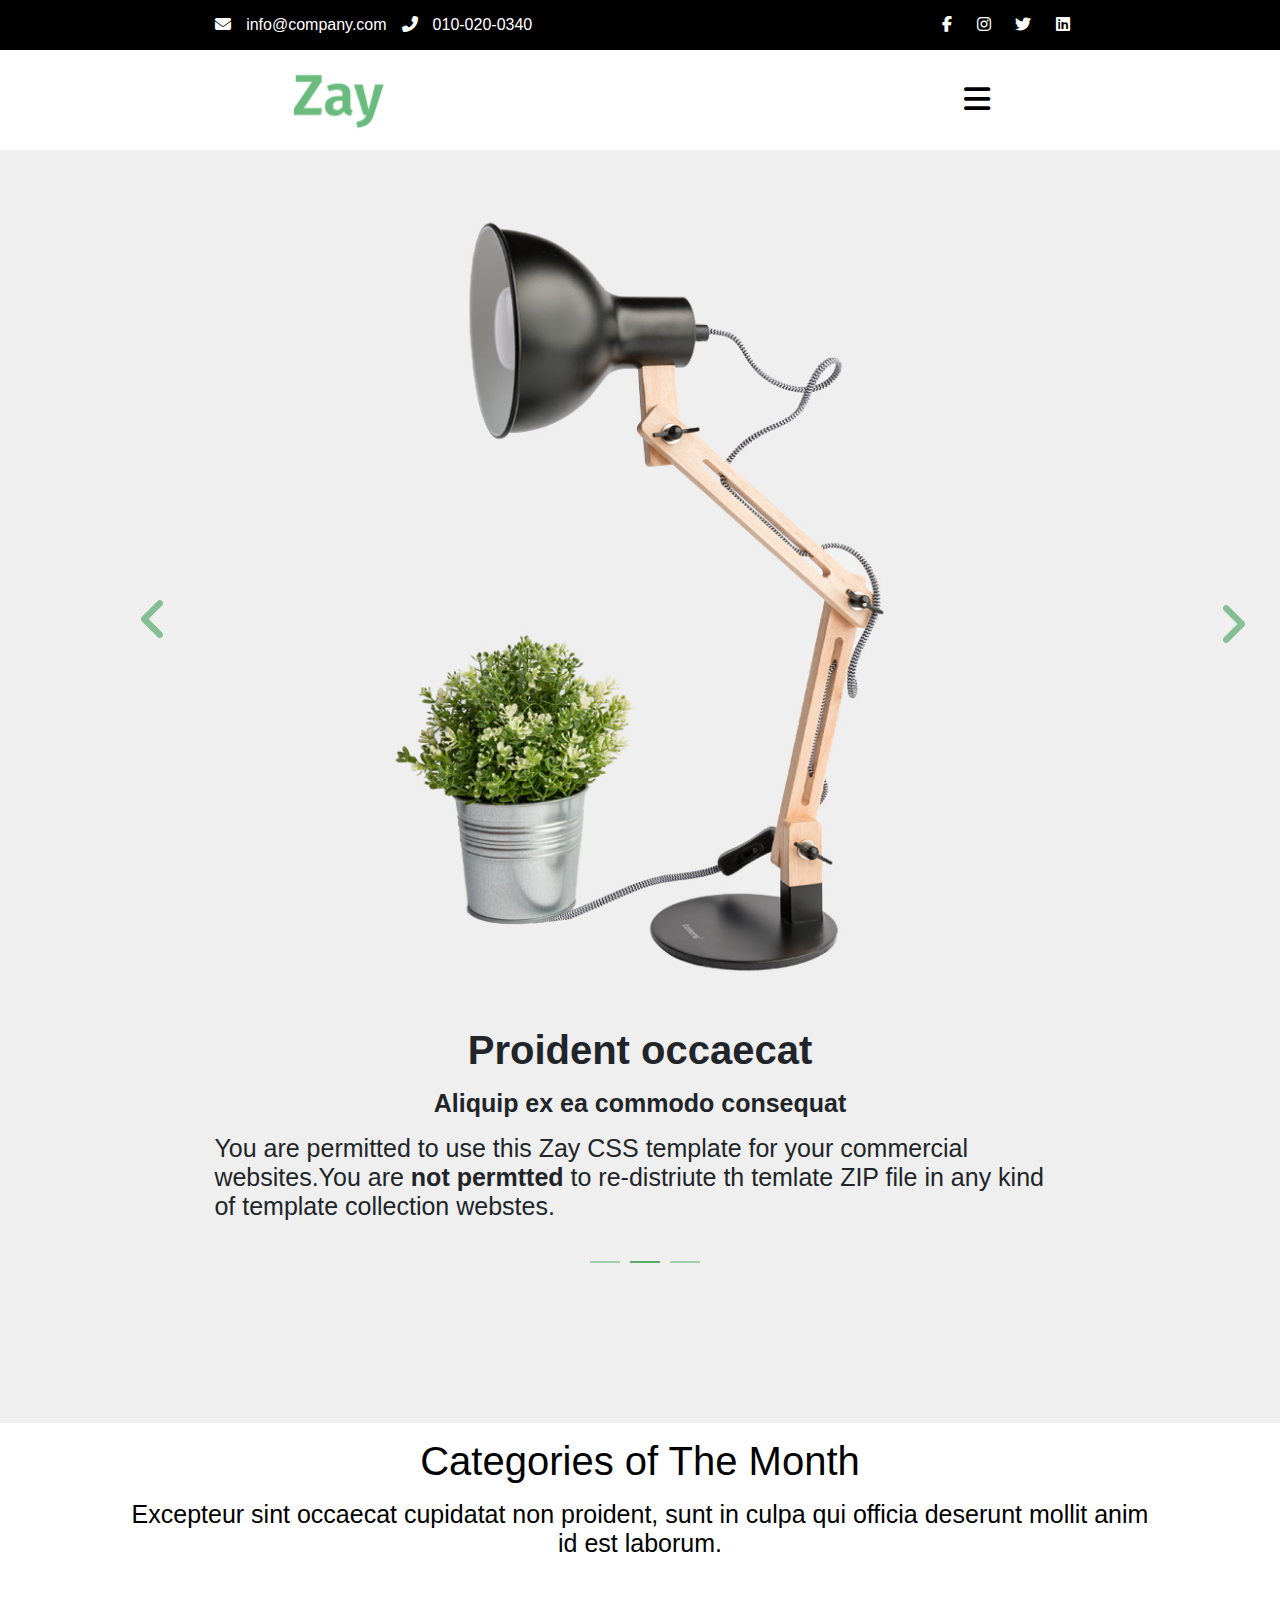
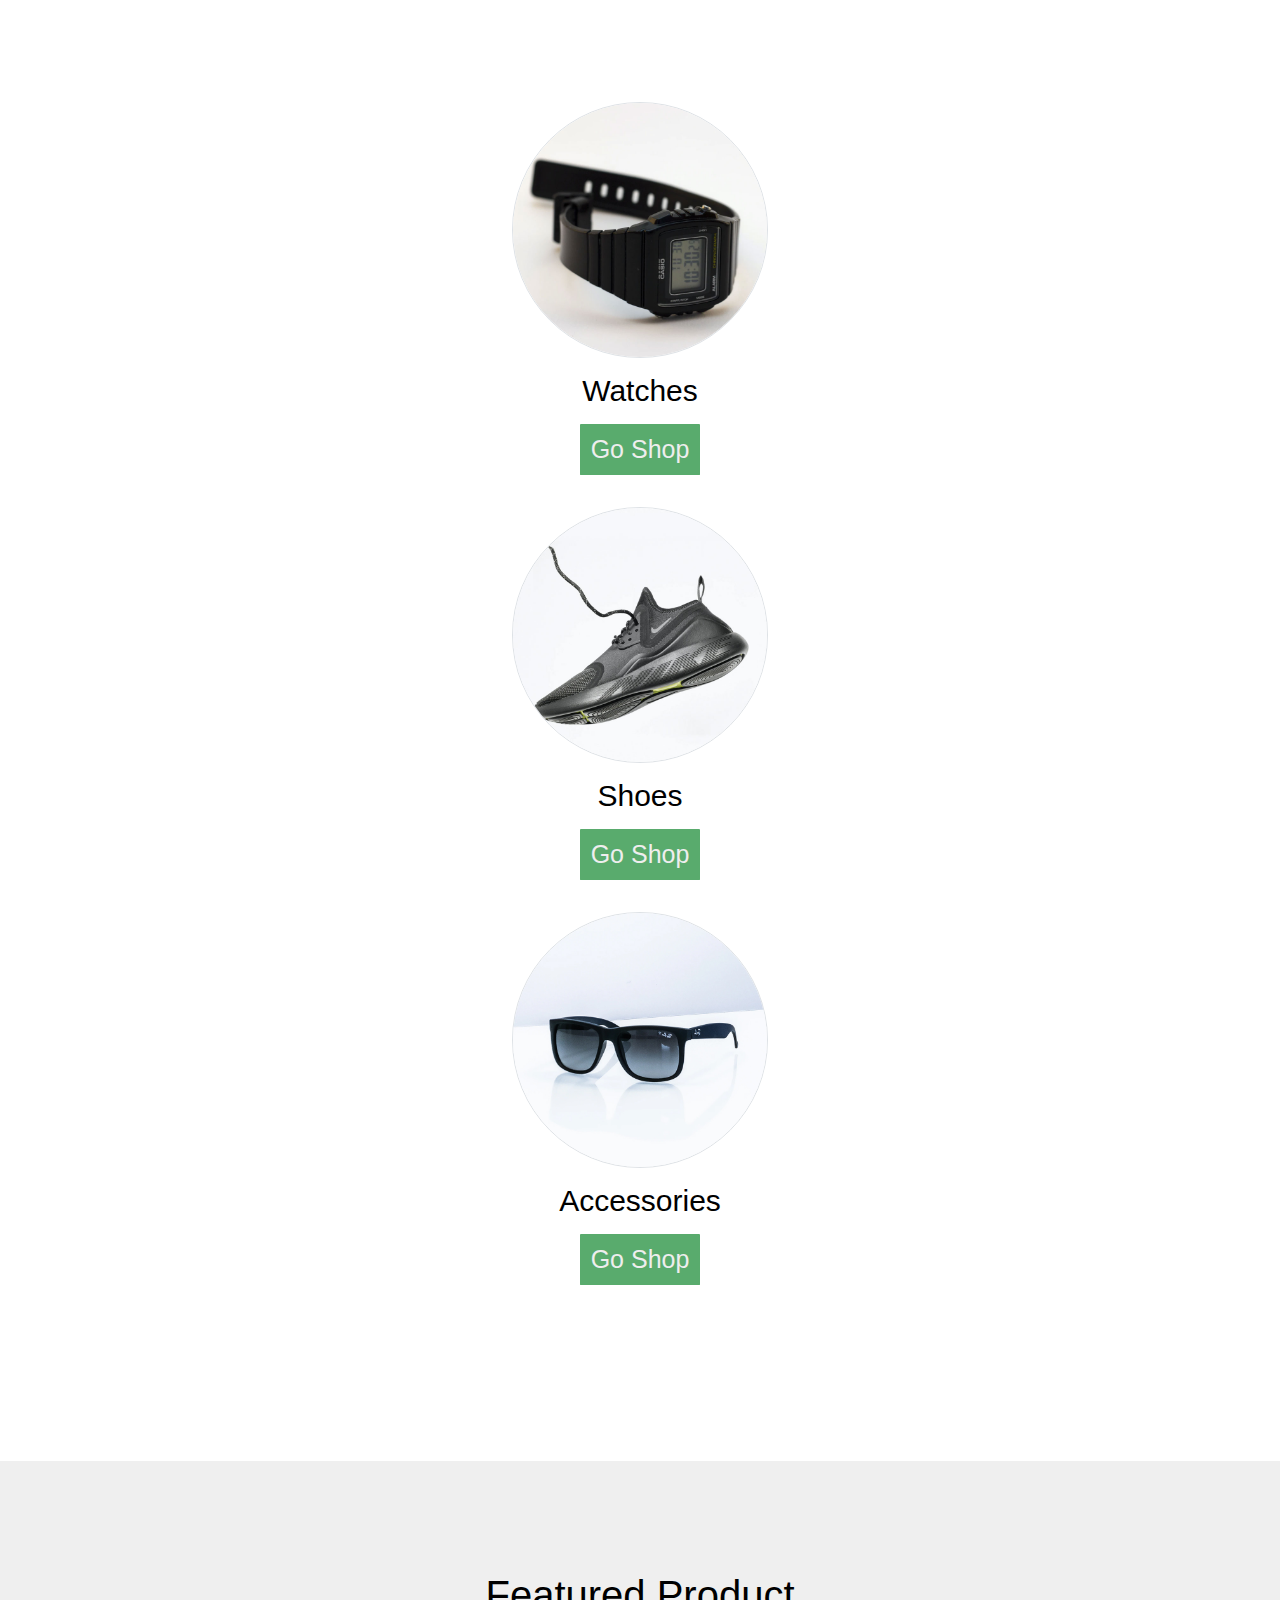
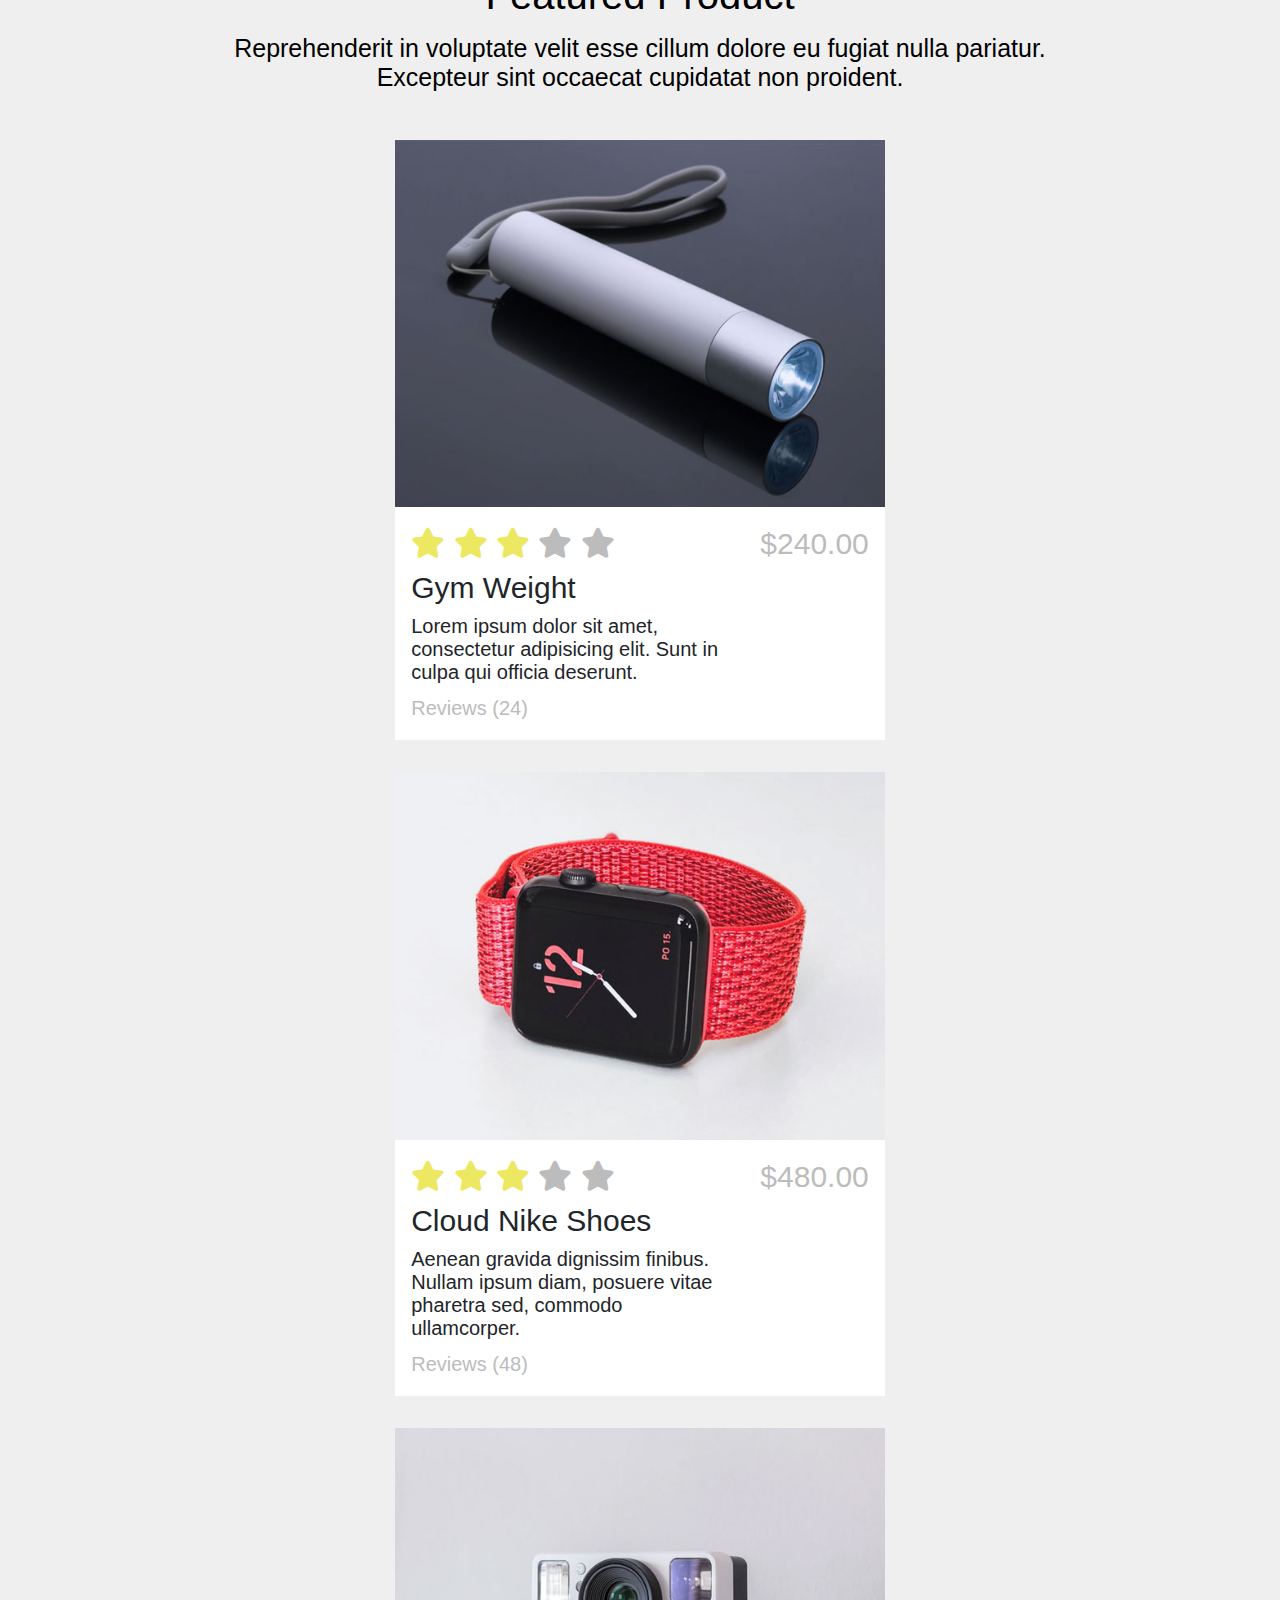
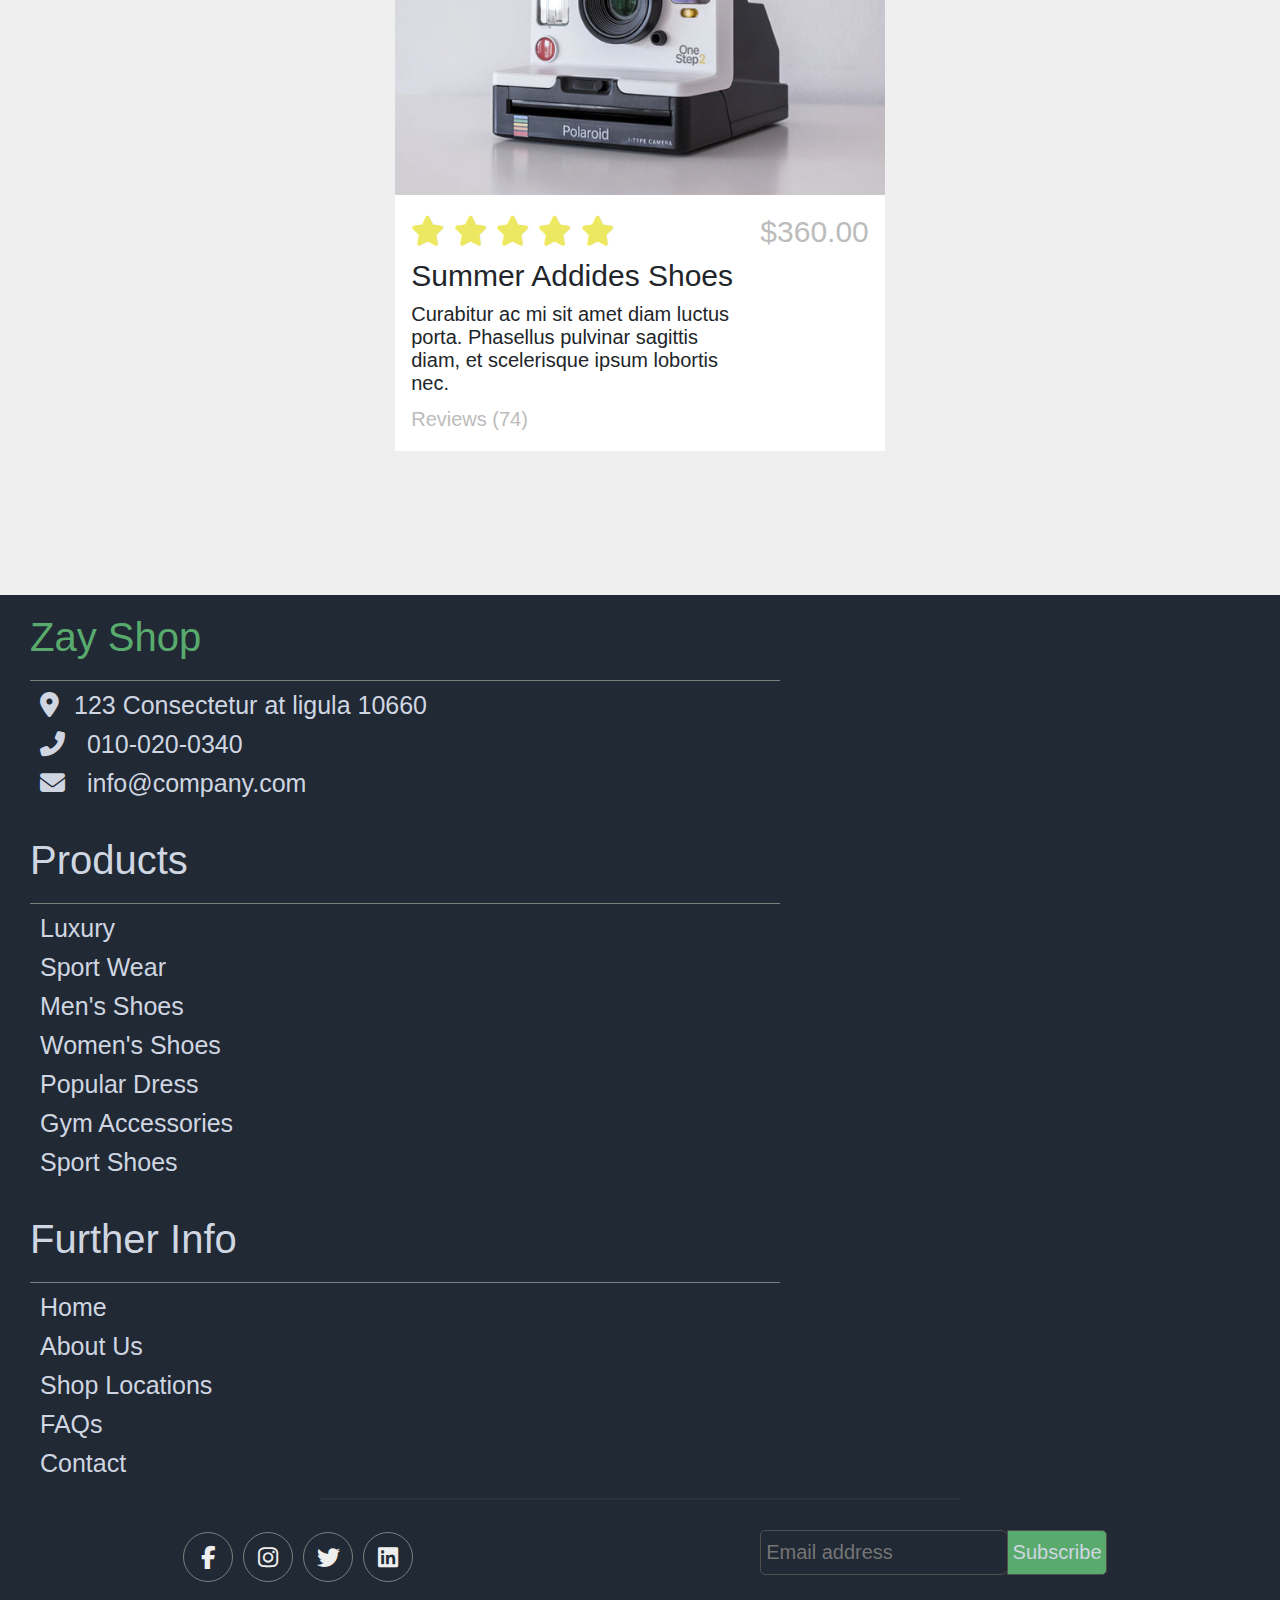
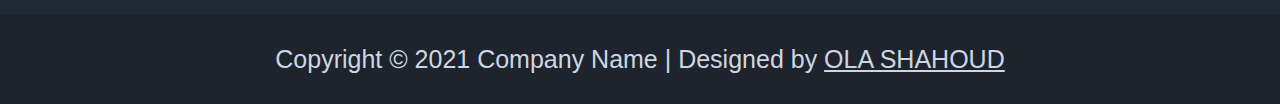
<file: index.html>
<!DOCTYPE html>
<html lang="en">

<head>
    <meta charset="UTF-8">
    <meta name="viewport" content="width=device-width, initial-scale=1.0">
    <title>E_Commerce</title>
    <!--  ======= fontawsome link ======= -->
    <link rel="stylesheet" href="https://cdnjs.cloudflare.com/ajax/libs/font-awesome/6.5.1/css/all.min.css">
    <!--  ======= Css link ======= -->
    <link rel="stylesheet" href="./assets/style.css">
</head>

<body>
    <!--======== Start header ========== -->
    <header class="header">
        <!--======== Start nav ========== -->
        <nav class="home__navbar__main">
            <div class="home__navbar__one">
                <div class="home__navbar__icon">
                    <i class="  home__searsh fa-solid fa-envelope "></i>
                    <p> info@company.com</p>
                    <i class="  home__searsh fa-solid fa-phone-flip "></i>
                    <p>010-020-0340</p>
                </div>
                <div class="home__navbar__icon_sochial">
                    <i class="  home__searsh fa-brands fa-facebook-f"></i>
                    <i class=" home__searsh fa-brands fa-instagram "></i>
                    <i class=" home__searsh fa-brands fa-twitter "></i>
                    <i class=" home__searsh fa-brands fa-linkedin "></i>
                </div>
            </div>
            <div class="home__navbar ">
                <img src="./assets/img/apple-icon.png " alt="logo ">
                <ul class="home__list__item ">
                    <li class="home__item ">
                        <a href="./index.html ">Home</a>
                    </li>
                    <li class="home__item ">
                        <a href="./about.html ">About</a>
                    </li>
                    <li class="home__item ">
                        <a href="#shop ">Shop</a>
                    </li>
                    <li class="home__item ">
                        <a href="./contact.html">Contact</a>
                    </li>
                </ul>
                <div class="home__icon ">
                    <i class=" home__searsh fa-solid fa-magnifying-glass "></i>
                    <i class=" home__cart fa-solid fa-cart-arrow-down "></i>
                    <i class=" home__user fa-solid fa-user "></i>
                </div>
                <div class="icon__responsev"><i class=" home__searsh fa-solid fa-bars "></i></div>
            </div>
        </nav>
        <!--======== Start hero ========== -->
        <div class="home__hero">
            <div class="home__main">
                <div> <i class="home__angle-left  fa-solid fa-angle-left "></i></div>
                <div class="home__img__hero none1"> <img class="none1" src="./assets/img/banner_img_03.jpg" alt="banner"></div>
                <div class="home__pargraf__hero">
                    <h1>Proident occaecat</h1>
                    <h2>Aliquip ex ea commodo consequat</h2>
                    <p>You are permitted to use this Zay CSS template for your commercial websites.You are
                        <span style="font-weight: bold;"> not permtted</span> to re-distriute th temlate ZIP file in any kind of template collection webstes.</p>
                </div>
                <div class="home__img__hero none"> <img class="none" src="./assets/img/banner_img_02.jpg" alt="banner"></div>
                <div> <i class="home__angle-right fa-solid fa-angle-right "></i></div>
            </div>
            <div class="home__icon__sw">
                <div class="icon__sw s"></div>
                <div class="icon__sw"></div>
                <div class="icon__sw s"></div>
            </div>
        </div>
    </header>
    <!--======== Start main ========== -->
    <main>
        <!--======== Start category ========== -->
        <section class="home__catorgy">
            <div class="home__title__about">
                <h1>Categories of The Month</h1>
                <p> Excepteur sint occaecat cupidatat non proident, sunt in culpa qui officia deserunt mollit anim id est laborum.</p>
            </div>
            <div class="cart__category">
                <div class="cart1__category">
                    <div class="img__category">
                        <img src="./assets/img/category_img_01.jpg" alt="category_img">
                    </div>
                    <div class="p__cart1__category">
                        <h2>Watches</h2>
                        <button>Go Shop</button>
                    </div>
                </div>
                <div class="cart1__category">
                    <div class="img__category">
                        <img src="./assets/img/category_img_02.jpg" alt="category_img">
                    </div>
                    <div class="p__cart1__category">
                        <h2>Shoes</h2>
                        <button>Go Shop</button></div>
                </div>
                <div class="cart1__category">
                    <div class="img__category">
                        <img src="./assets/img/category_img_03.jpg" alt="category_img">
                    </div>
                    <div class="p__cart1__category">
                        <h2>Accessories</h2>
                        <button>Go Shop</button></div>
                </div>
            </div>
        </section>
        <!--======= end category======== -->
        <!-- ==========Start Featured Product========== -->
        <section class="home__product">
            <div class="home__title__about">
                <h1>Featured Product</h1>
                <p> Reprehenderit in voluptate velit esse cillum dolore eu fugiat nulla pariatur. Excepteur sint occaecat cupidatat non proident.</p>
            </div>
            <div class="home__cart__product">
                <div class="home__cart__product1">
                    <div> <img src="./assets/img/feature_prod_01.jpg" alt="feature_prod_01">
                    </div>
                    <div class="home__cart__product11">
                        <ul class="home__cart__product__icon">
                            <li> <i class="color__icon text-warning fa fa-star"></i>
                                <i class="color__icon text-warning fa fa-star"></i>
                                <i class="color__icon text-warning fa fa-star"></i>
                                <i class=" text-warning fa fa-star"></i>
                                <i class=" text-warning fa fa-star"></i>
                            </li>
                            <li class="text__cart">
                                $240.00
                            </li>
                        </ul>

                        <h1>Gym Weight</h1>
                        <p class="home__cart__par">Lorem ipsum dolor sit amet, consectetur adipisicing elit. Sunt in culpa qui officia deserunt.</p>
                        <p class="home__cart__pr">Reviews (24)</p>
                    </div>
                </div>
                <div class="home__cart__product1">
                    <div> <img src="./assets/img/feature_prod_02.jpg" alt="feature_prod_01">
                    </div>
                    <div class="home__cart__product11">
                        <div class="home__cart__product__onerow">
                            <ul class="home__cart__product__icon">
                                <li> <i class="color__icon text-warning fa fa-star"></i>
                                    <i class="color__icon text-warning fa fa-star"></i>
                                    <i class="color__icon text-warning fa fa-star"></i>
                                    <i class="text-warning fa fa-star"></i>
                                    <i class="text-warning fa fa-star"></i>
                                </li>
                                <li class="text__cart">
                                    $480.00
                                </li>
                            </ul>
                        </div>
                        <h1>Cloud Nike Shoes</h1>
                        <p class="home__cart__par">Aenean gravida dignissim finibus. Nullam ipsum diam, posuere vitae pharetra sed, commodo ullamcorper.</p>
                        <p class="home__cart__pr">Reviews (48)</p>
                    </div>
                </div>
                <div class="home__cart__product1">
                    <div> <img src="./assets/img/feature_prod_03.jpg" alt="feature_prod_01">
                    </div>
                    <div class="home__cart__product11">
                        <div class="home__cart__product__onerow">
                            <ul class="home__cart__product__icon">
                                <li> <i class="color__icon text-warning fa fa-star"></i>
                                    <i class="color__icon text-warning fa fa-star"></i>
                                    <i class="color__icon text-warning fa fa-star"></i>
                                    <i class="color__icon text-warning fa fa-star"></i>
                                    <i class="color__icon text-warning fa fa-star"></i>
                                </li>
                                <li class="text__cart">
                                    $360.00
                                </li>
                            </ul>
                        </div>
                        <h1>Summer Addides Shoes</h1>
                        <p class="home__cart__par">Curabitur ac mi sit amet diam luctus porta. Phasellus pulvinar sagittis diam, et scelerisque ipsum lobortis nec.</p>
                        <p class="home__cart__pr">Reviews (74)</p>
                    </div>
                </div>
            </div>
        </section>
        <!-- ==========end Featured Product========== -->
    </main>
    <!--======== Start footer ========== -->
    <footer>
        <div class="footer">
            <div class="div1">
                <h1>Zay Shop</h1>
                <ul class="ul__footer">
                    <li><i class="fas fa-map-marker-alt"></i>123 Consectetur at ligula 10660</li>
                    <li><i class="fa fa-phone-flip "></i> 010-020-0340</li>
                    <li><i class="fa fa-envelope "></i> info@company.com</li>
                </ul>
            </div>
            <div class="div2">
                <h1>Products</h1>
                <ul class="ul__footer">
                    <li>Luxury</li>
                    <li>Sport Wear</li>
                    <li>Men's Shoes</li>
                    <li>Women's Shoes</li>
                    <li>Popular Dress</li>
                    <li>Gym Accessories</li>
                    <li>Sport Shoes</li>
                </ul>
            </div>
            <div class="div3">
                <h1>Further Info</h1>
                <ul class="ul__footer">
                    <li>Home</li>
                    <li>About Us</li>
                    <li>Shop Locations</li>
                    <li>FAQs</li>
                    <li>Contact</li>
                </ul>
            </div>

        </div>
        <div class="row"></div>
        <div class="footer__tow">
            <ul class="footer__ul__icon">
                <li>
                    <a href=""><i class="fab fa-facebook-f "></i></a>
                </li>
                <li>
                    <a href=""><i class="fab fa-instagram f "></i></a>
                </li>
                <li>
                    <a href=""><i class="fab fa-twitter "></i></a>
                </li>
                <li>
                    <a href=""><i class="fab fa-linkedin "></i></a>
                </li>
            </ul>
            <div class="sub__footer">
                <input type="text" class=" input__footer" placeholder="Email address">
                <button class="btn_footer">Subscribe</button>
            </div>
        </div>
        <div class="copy">
            <p>Copyright © 2021 Company Name | Designed by
                <a href="https://Olashahoud.com">OLA SHAHOUD</a>
            </p>
        </div>
    </footer>

</body>

</html>
</file>
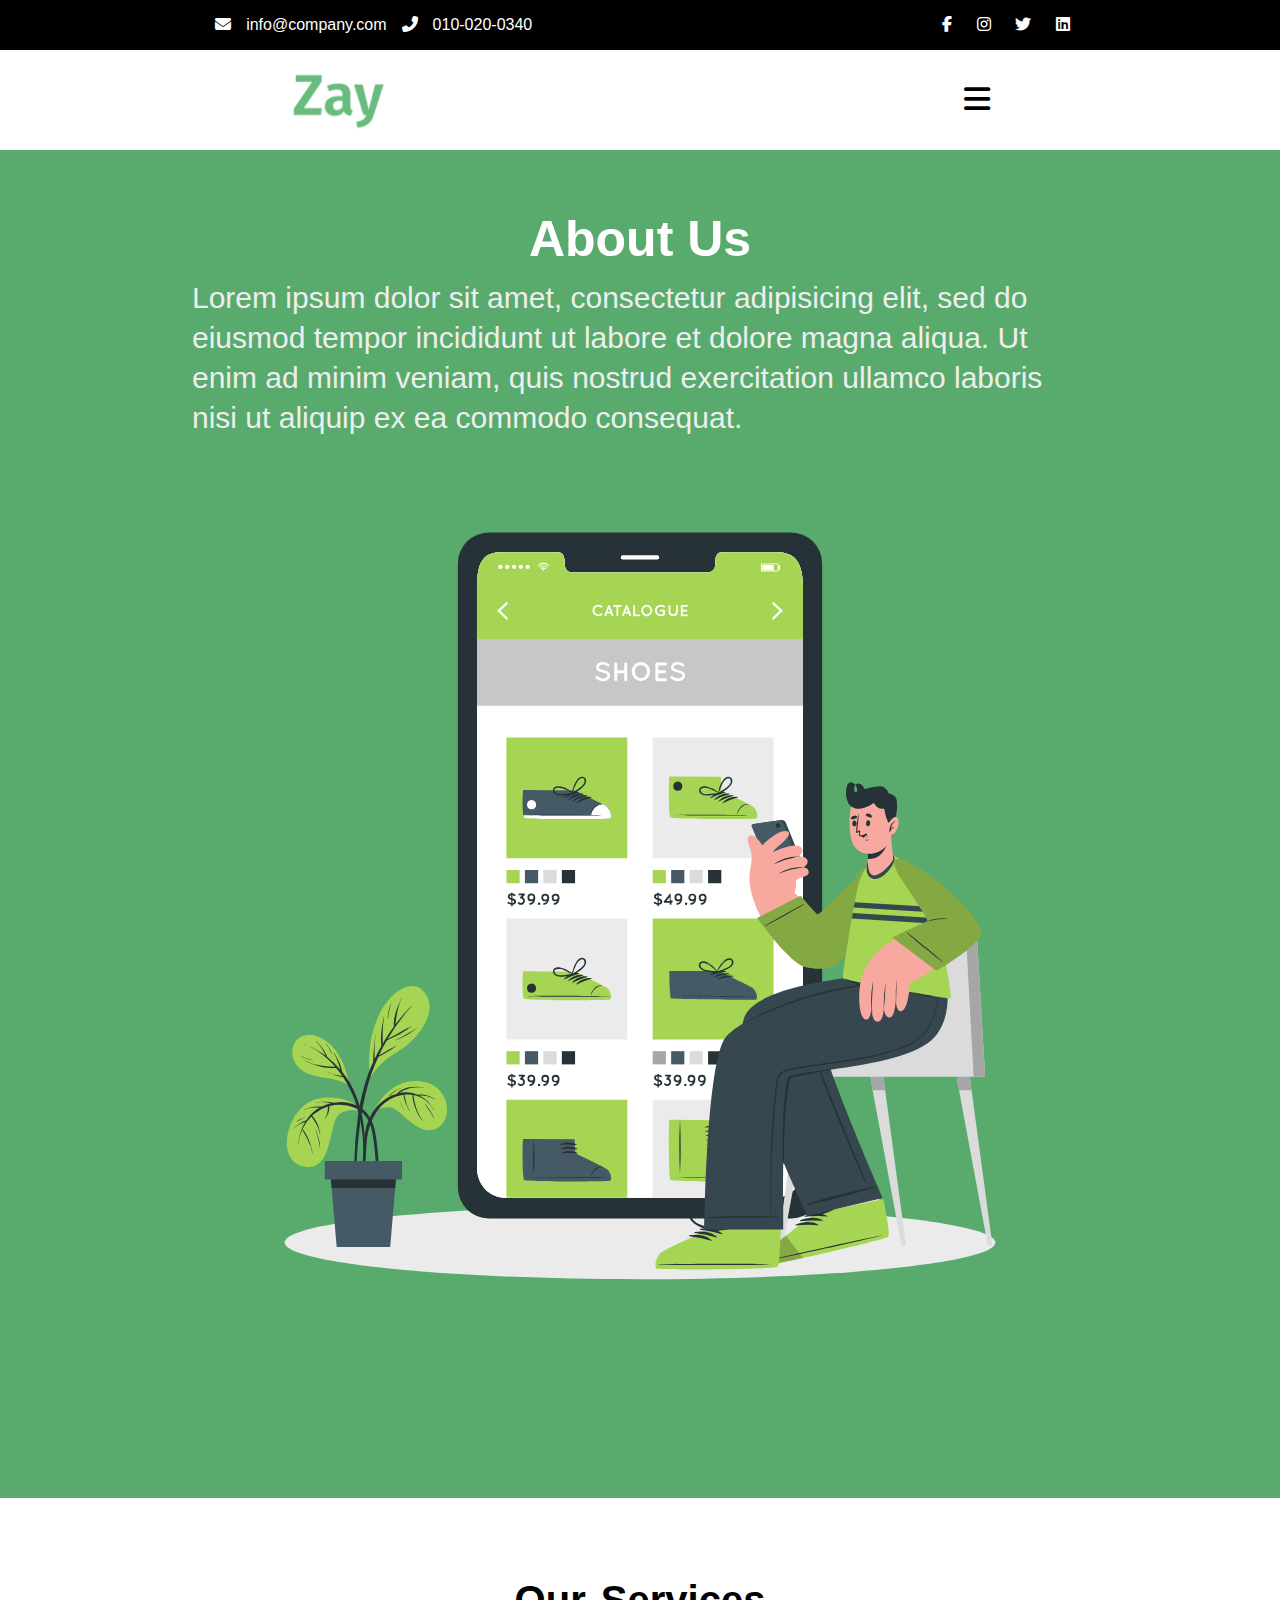
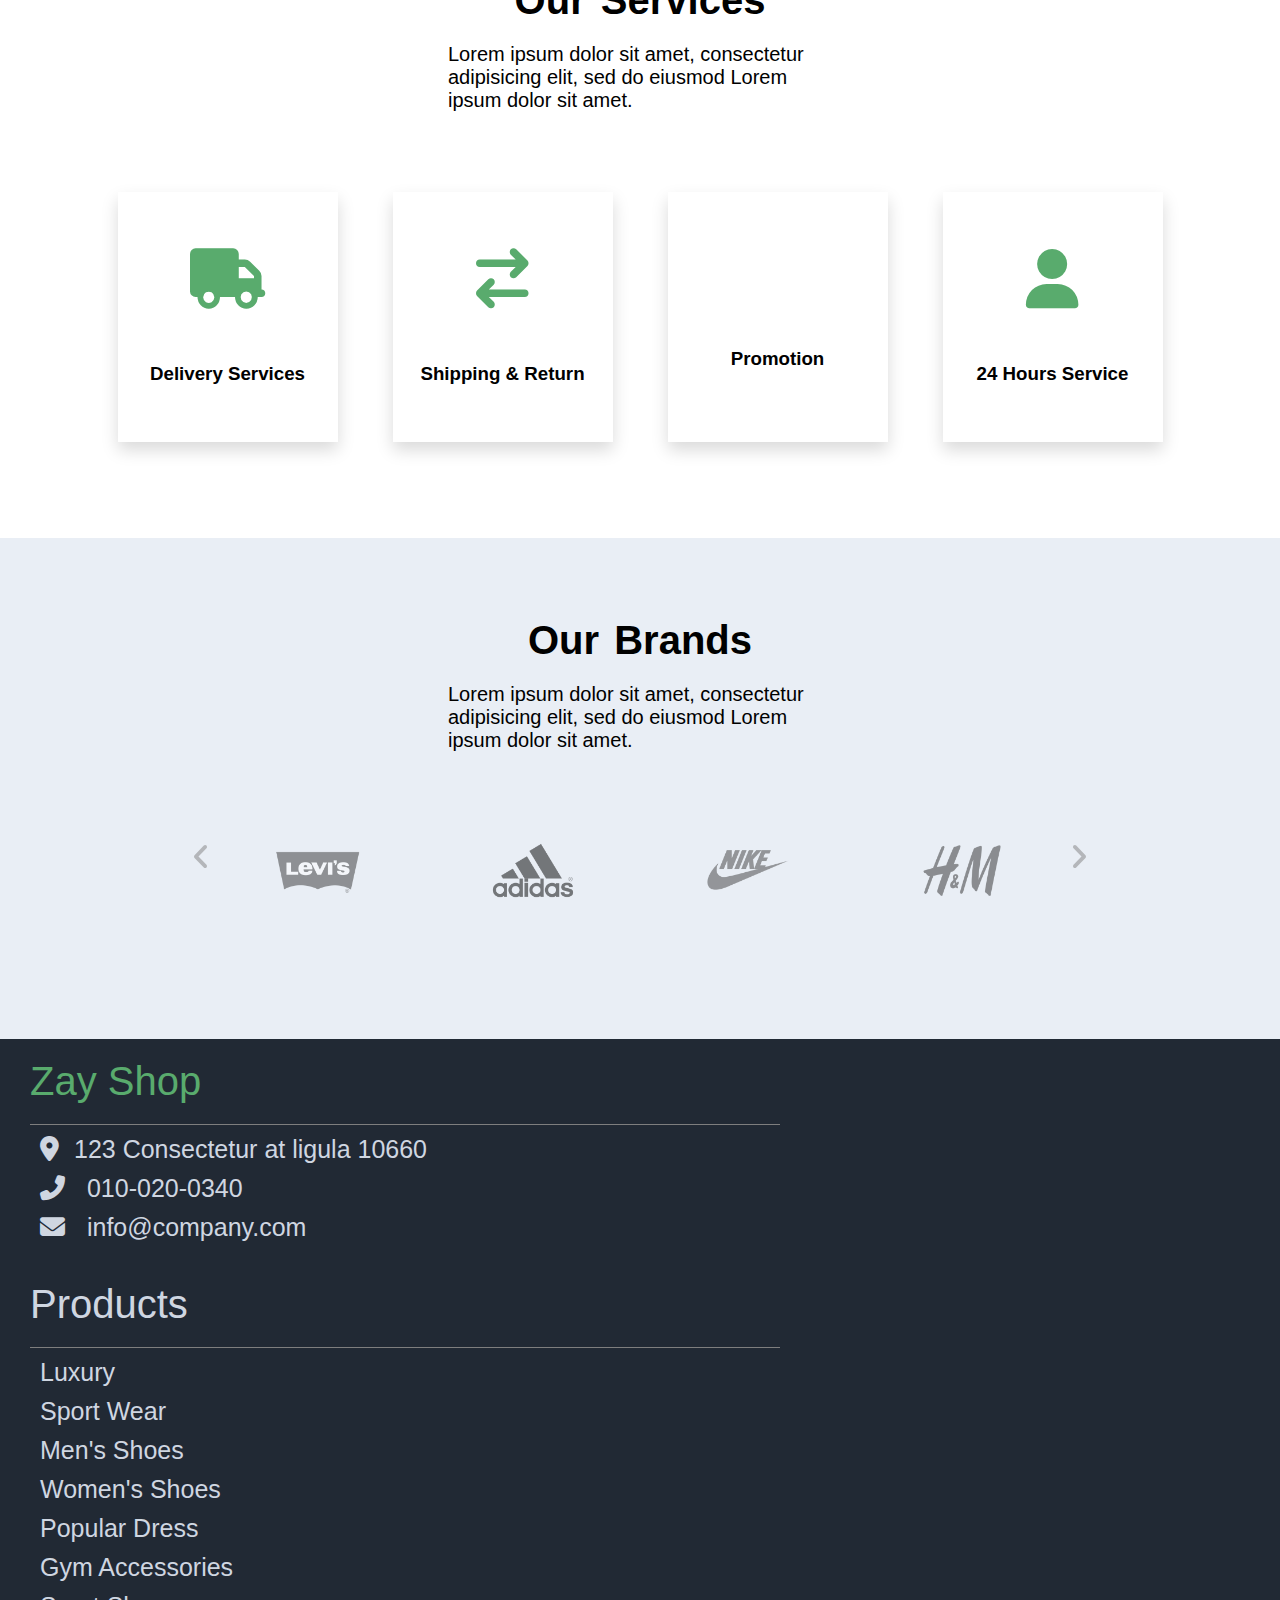
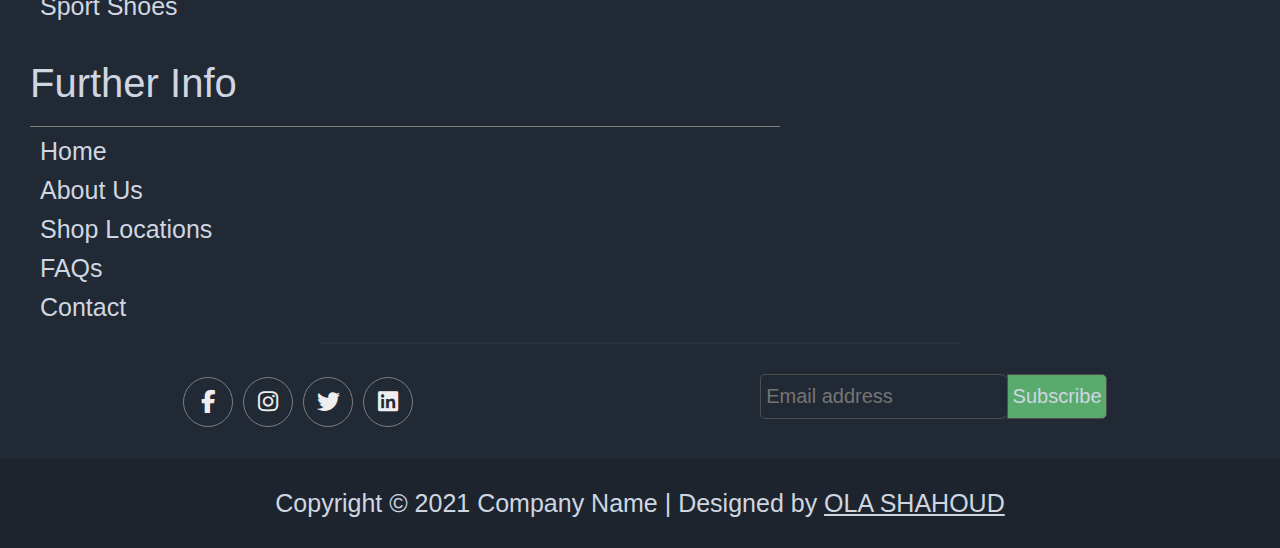
<file: about.html>
<!DOCTYPE html>
<html lang="en">

<head>
    <meta charset="UTF-8">
    <meta name="viewport" content="width=device-width, initial-scale=1.0">
    <title>ABOUT</title>
    <!--  ======= fontawsome link ======= -->
    <link rel="stylesheet" href="https://cdnjs.cloudflare.com/ajax/libs/font-awesome/6.5.1/css/all.min.css">
    <!--  ======= Css link ======= -->
    <link rel="stylesheet" href="./assets/style.css">
</head>

<body>
    <!--======== Start header ========== -->
    <header class="header">
        <!--======== Start nav  ========== -->
        <nav class="home__navbar__main">
            <div class="home__navbar__one">
                <div class="home__navbar__icon">
                    <i class="  home__searsh fa-solid fa-envelope "></i>
                    <p> info@company.com</p>
                    <i class="  home__searsh fa-solid fa-phone-flip "></i>
                    <p>010-020-0340</p>
                </div>
                <div class="home__navbar__icon_sochial">
                    <i class="  home__searsh fa-brands fa-facebook-f"></i>
                    <i class=" home__searsh fa-brands fa-instagram "></i>
                    <i class=" home__searsh fa-brands fa-twitter "></i>
                    <i class=" home__searsh fa-brands fa-linkedin "></i>
                </div>
            </div>
            <div class="home__navbar ">
                <img src="./assets/img/apple-icon.png " alt="logo ">
                <ul class="home__list__item ">
                    <li class="home__item ">
                        <a href="./index.html">Home</a>
                    </li>
                    <li class="home__item ">
                        <a href="./about.html ">About</a>
                    </li>
                    <li class="home__item ">
                        <a href="#shop ">Shop</a>
                    </li>
                    <li class="home__item ">
                        <a href="./contact.html ">Contact</a>
                    </li>
                </ul>
                <div class="home__icon ">
                    <i class=" home__searsh fa-solid fa-magnifying-glass "></i>
                    <i class=" home__cart fa-solid fa-cart-arrow-down "></i>
                    <i class=" home__user fa-solid fa-user "></i>
                </div>
                <div class="icon__responsev"><i class=" home__searsh fa-solid fa-bars "></i></div>
            </div>
        </nav>
        <!--======== Start hero  ========== -->
        <div class="About__hero">
            <div class="about__pargraf__hero">
                <h1>About Us</h1>
                <p>Lorem ipsum dolor sit amet, consectetur adipisicing elit, sed do eiusmod tempor incididunt ut labore et dolore magna aliqua. Ut enim ad minim veniam, quis nostrud exercitation ullamco laboris nisi ut aliquip ex ea commodo consequat.</p>
            </div>
            <div class="about__img__hero"> <img src="./assets/img/about-hero.svg" alt="about-hero"></div>
        </div>
    </header>
    <!--======== Start main ========== -->
    <main>
        <!--======== Start Our Services ========== -->
        <section class="our__services">
            <div class="about__title__about">
                <h1>Our Services</h1>
                <p> Lorem ipsum dolor sit amet, consectetur adipisicing elit, sed do eiusmod Lorem ipsum dolor sit amet.</p>
            </div>
            <div class="about__card__services">
                <div class="about__card">
                    <i class="about__icon fa-solid fa-truck "></i>
                    <h3>Delivery Services</h3>
                </div>
                <div class="about__card">
                    <i class="about__icon fa-solid fa-exchange "></i>
                    <h3>Shipping & Return</h3>
                </div>
                <div class="about__card">
                    <i class="about__icon  fa-percent "></i>
                    <h3>Promotion</h3>
                </div>
                <div class="about__card">
                    <i class="about__icon fa-solid fa-user "></i>
                    <h3>24 Hours Service</h3>
                </div>
            </div>
        </section>
        <!--======== END Our Services ========== -->
        <!--======== Start Our BRAND ========== -->
        <section class="our__brand">
            <div class="about__title__about">
                <h1>Our Brands</h1>
                <p> Lorem ipsum dolor sit amet, consectetur adipisicing elit, sed do eiusmod Lorem ipsum dolor sit amet.</p>
            </div>
            <div class="about__card__brand">
                <div> <i class="about__angle-left  fa-solid fa-angle-left "></i></div>
                <div class="about__card_b">
                    <img src="./assets/img/brand_01.png" alt="brand_01">

                </div>
                <div class="about__card_b">
                    <img src="./assets/img/brand_02.png" alt="brand_02">

                </div>
                <div class="about__card_b">
                    <img src="./assets/img/brand_03.png" alt="brand_03">

                </div>
                <div class="about__card_b">
                    <img src="./assets/img/brand_04.png" alt="brand_04">
                </div>
                <div> <i class=" about__angle-left  fa-solid fa-angle-right "></i></div>
            </div>
        </section>
        <!--======== END Our BRAND ========== -->
    </main>
    <!--======== Start footer ========== -->
    <footer>
        <div class="footer">
            <div class="div1">
                <h1>Zay Shop</h1>
                <ul class="ul__footer">
                    <li><i class="fas fa-map-marker-alt"></i>123 Consectetur at ligula 10660</li>
                    <li><i class="fa fa-phone-flip "></i> 010-020-0340</li>
                    <li><i class="fa fa-envelope "></i> info@company.com</li>
                </ul>
            </div>
            <div class="div2">
                <h1>Products</h1>
                <ul class="ul__footer">
                    <li>Luxury</li>
                    <li>Sport Wear</li>
                    <li>Men's Shoes</li>
                    <li>Women's Shoes</li>
                    <li>Popular Dress</li>
                    <li>Gym Accessories</li>
                    <li>Sport Shoes</li>
                </ul>
            </div>
            <div class="div3">
                <h1>Further Info</h1>
                <ul class="ul__footer">
                    <li>Home</li>
                    <li>About Us</li>
                    <li>Shop Locations</li>
                    <li>FAQs</li>
                    <li>Contact</li>
                </ul>
            </div>

        </div>
        <div class="row"></div>
        <div class="footer__tow">
            <ul class="footer__ul__icon">
                <li>
                    <a href=""><i class="fab fa-facebook-f "></i></a>
                </li>
                <li>
                    <a href=""><i class="fab fa-instagram f "></i></a>
                </li>
                <li>
                    <a href=""><i class="fab fa-twitter "></i></a>
                </li>
                <li>
                    <a href=""><i class="fab fa-linkedin "></i></a>
                </li>
            </ul>
            <div class="sub__footer">
                <input type="text" class=" input__footer" placeholder="Email address">
                <button class="btn_footer">Subscribe</button>
            </div>
        </div>
        <div class="copy">
            <p>Copyright © 2021 Company Name | Designed by
                <a href="https://Olashahoud.com">OLA SHAHOUD</a>
            </p>
        </div>
    </footer>
</body>

</html>
</file>
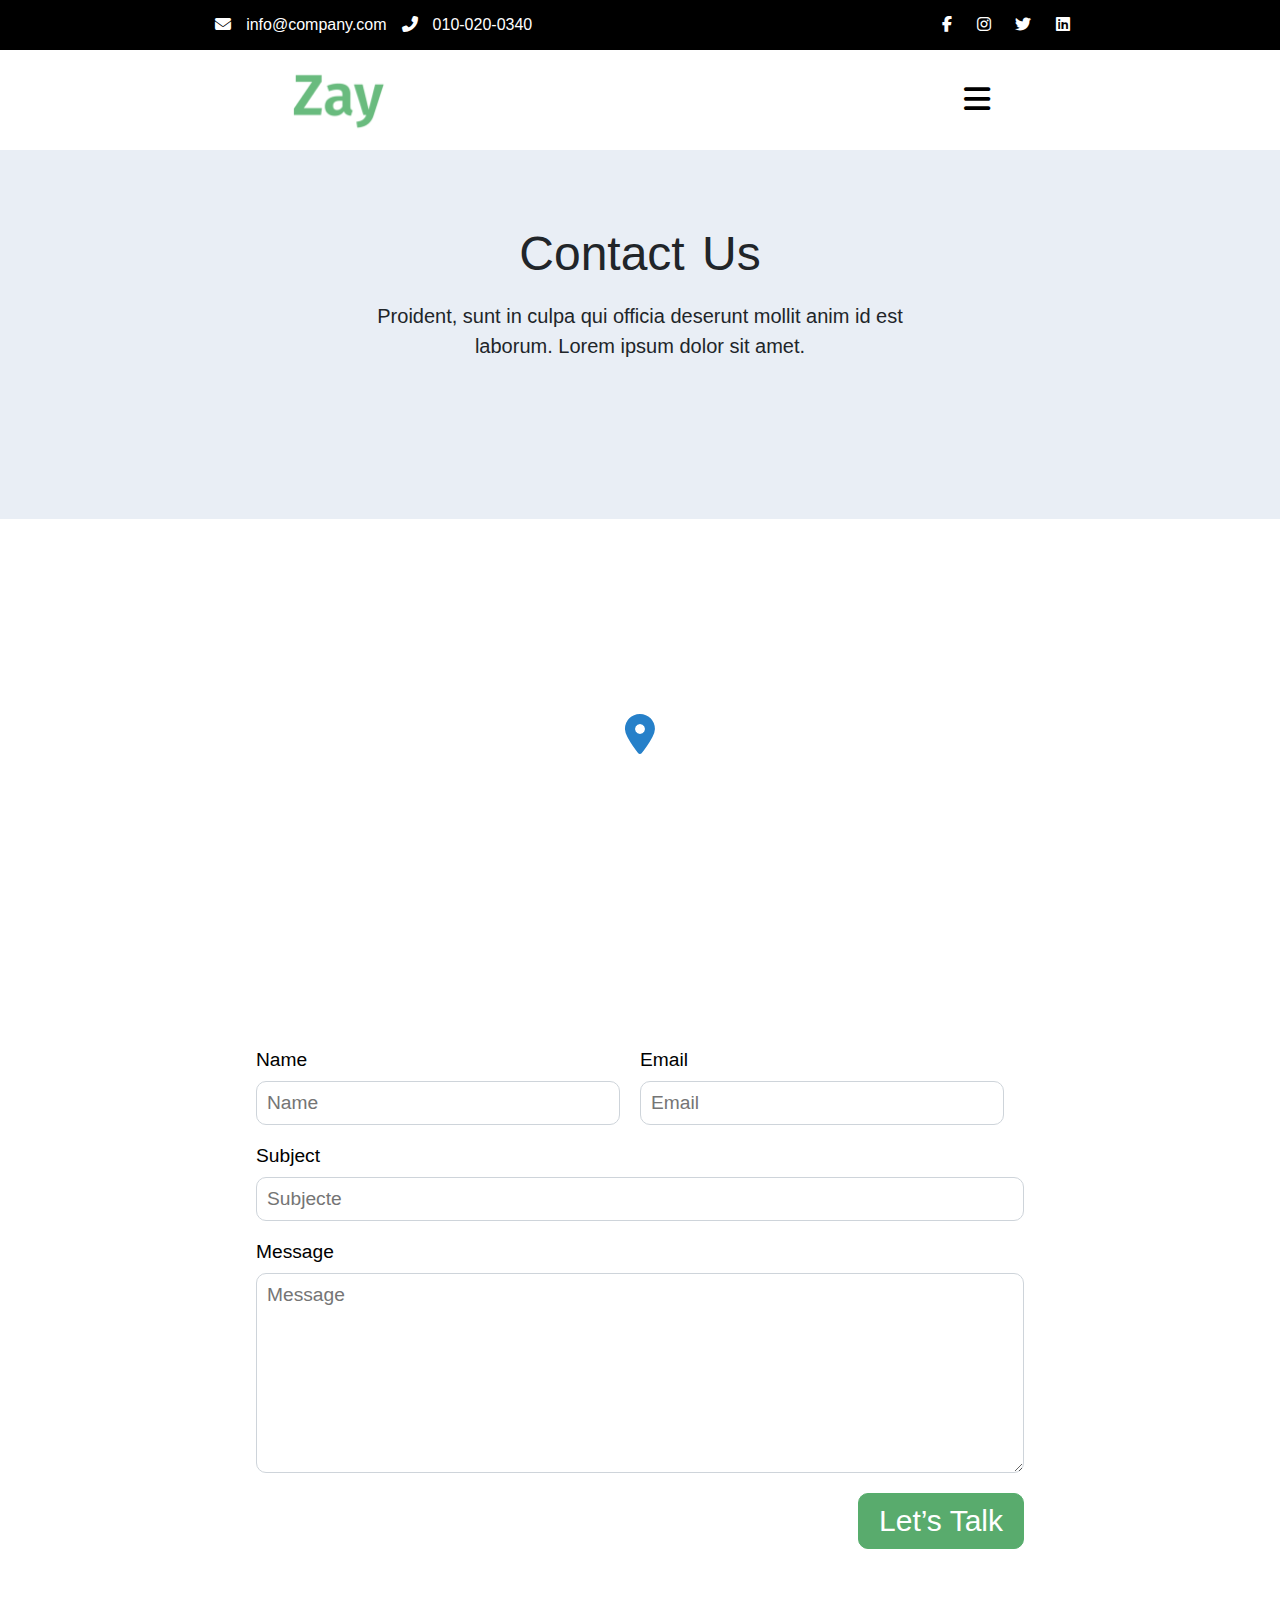
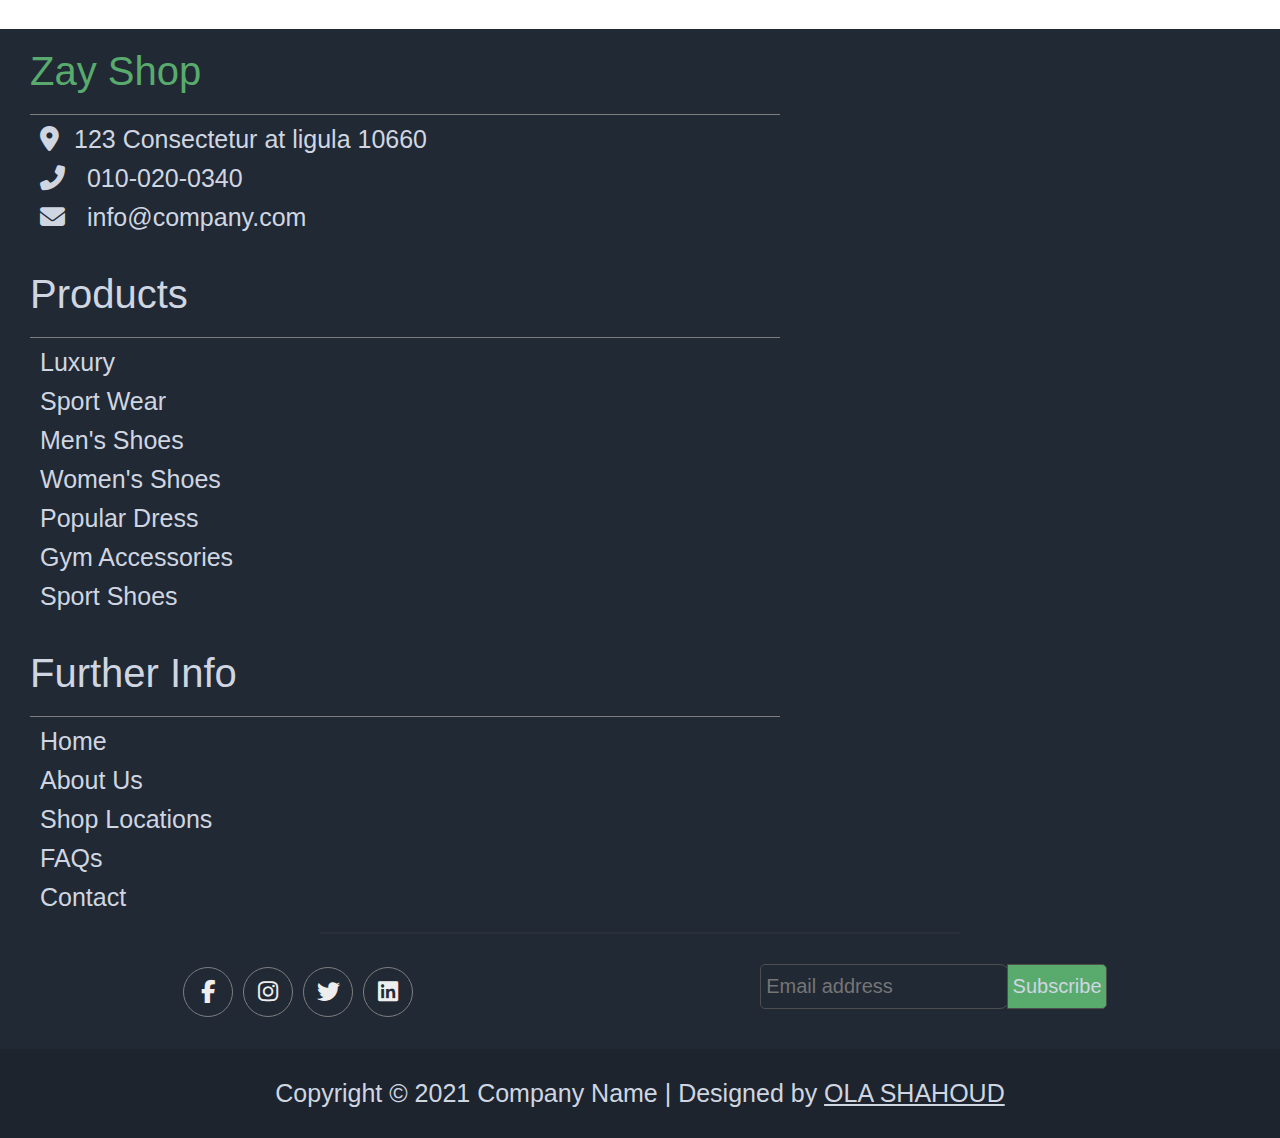
<file: contact.html>
<!DOCTYPE html>
<html lang="en">

<head>
    <meta charset="UTF-8">
    <meta name="viewport" content="width=device-width, initial-scale=1.0">
    <title>contact</title>
    <!--  ======= fontawsome link ======= -->
    <link rel="stylesheet" href="https://cdnjs.cloudflare.com/ajax/libs/font-awesome/6.5.1/css/all.min.css">
    <!--  ======= Css link ======= -->
    <link rel="stylesheet" href="./assets/style.css">
</head>

<body>
    <!--======== Start header ========== -->
    <header class="header p">
        <!--======== Start nav ========== -->
        <nav class="home__navbar__main">
            <div class="home__navbar__one">
                <div class="home__navbar__icon">
                    <i class="  home__searsh fa-solid fa-envelope "></i>
                    <p> info@company.com</p>
                    <i class="  home__searsh fa-solid fa-phone-flip "></i>
                    <p>010-020-0340</p>
                </div>
                <div class="home__navbar__icon_sochial">
                    <i class="  home__searsh fa-brands fa-facebook-f"></i>
                    <i class=" home__searsh fa-brands fa-instagram "></i>
                    <i class=" home__searsh fa-brands fa-twitter "></i>
                    <i class=" home__searsh fa-brands fa-linkedin "></i>
                </div>
            </div>
            <div class="home__navbar ">
                <img src="./assets/img/apple-icon.png " alt="logo ">
                <ul class="home__list__item ">
                    <li class="home__item ">
                        <a href="./index.html ">Home</a>
                    </li>
                    <li class="home__item ">
                        <a href="./about.html ">About</a>
                    </li>
                    <li class="home__item ">
                        <a href="#shop ">Shop</a>
                    </li>
                    <li class="home__item ">
                        <a href="./contact.html">Contact</a>
                    </li>
                </ul>
                <div class="home__icon ">
                    <i class=" home__searsh fa-solid fa-magnifying-glass "></i>
                    <i class=" home__cart fa-solid fa-cart-arrow-down "></i>
                    <i class=" home__user fa-solid fa-user "></i>
                </div>
                <div class="icon__responsev"><i class=" home__searsh fa-solid fa-bars "></i></div>
            </div>
        </nav>
        <!--======== Start hero ========== -->
        <div class="contact__hero">
            <div class="contact__title__about">
                <h1>Contact Us</h1>
                <p> Proident, sunt in culpa qui officia deserunt mollit anim id est laborum. Lorem ipsum dolor sit amet.</p>
            </div>
        </div>
    </header>
    <!--========END header ========== -->
    <!--======== Start MAIN ========== -->
    <main>
        <!--======== Start map ========== -->
        <section class="map">
            <iframe class="iframe" src="https://www.google.com/maps/embed?pb=!1m18!1m12!1m3!1d3272.125086076223!2d35.88823482437038!3d34.90331031232454!2m3!1f0!2f0!3f0!3m2!1i1024!2i768!4f13.1!3m3!1m2!1s0x15217dc639155555%3A0xa03f42a577af0289!2z2KzYp9mF2Lkg2KfZhNiz2YrYr9ipINiu2K_Zitis2Kk!5e0!3m2!1sar!2s!4v1712277648766!5m2!1sar!2s"
                width="100%" height="450" style="border:0;" allowfullscreen="" loading="lazy" referrerpolicy="no-referrer-when-downgrade">
           </iframe>
            <i class=" contact__map fa-solid fa-map-marker-alt "></i>
        </section>
        <!--======== Start form ========== -->
        <section class="contact">
            <form class="form__contact" action="contact.html">
                <div class="row__name__email">
                    <div class="name__contact">
                        <label for="name">Name</label>
                        <input type="text" placeholder="Name">
                    </div>
                    <div class="name__contact">
                        <label for="Email">Email</label>
                        <input type="text" placeholder="Email">
                    </div>
                </div>
                <label for="Subject">Subject</label>
                <input type="text" placeholder="Subjecte">
                <label for="Message">Message</label>
                <textarea class="text_erea" placeholder="Message"></textarea>
                <div class="buttom_div">
                    <button class="button__form">Let’s Talk</button>
                </div>
            </form>
        </section>
    </main>
    <!--======== Start footer ========== -->
    <footer>
        <div class="footer">
            <div class="div1">
                <h1>Zay Shop</h1>
                <ul class="ul__footer">
                    <li><i class="fas fa-map-marker-alt"></i>123 Consectetur at ligula 10660</li>
                    <li><i class="fa fa-phone-flip "></i> 010-020-0340</li>
                    <li><i class="fa fa-envelope "></i> info@company.com</li>
                </ul>
            </div>
            <div class="div2">
                <h1>Products</h1>
                <ul class="ul__footer">
                    <li>Luxury</li>
                    <li>Sport Wear</li>
                    <li>Men's Shoes</li>
                    <li>Women's Shoes</li>
                    <li>Popular Dress</li>
                    <li>Gym Accessories</li>
                    <li>Sport Shoes</li>
                </ul>
            </div>
            <div class="div3">
                <h1>Further Info</h1>
                <ul class="ul__footer">
                    <li>Home</li>
                    <li>About Us</li>
                    <li>Shop Locations</li>
                    <li>FAQs</li>
                    <li>Contact</li>
                </ul>
            </div>

        </div>
        <div class="row"></div>
        <div class="footer__tow">
            <ul class="footer__ul__icon">
                <li>
                    <a href=""><i class="fab fa-facebook-f "></i></a>
                </li>
                <li>
                    <a href=""><i class="fab fa-instagram f "></i></a>
                </li>
                <li>
                    <a href=""><i class="fab fa-twitter "></i></a>
                </li>
                <li>
                    <a href=""><i class="fab fa-linkedin "></i></a>
                </li>
            </ul>
            <div class="sub__footer">
                <input type="text" class=" input__footer" placeholder="Email address">
                <button class="btn_footer">Subscribe</button>
            </div>
        </div>
        <div class="copy">
            <p>Copyright © 2021 Company Name | Designed by
                <a href="https://Olashahoud.com">OLA SHAHOUD</a>
            </p>
        </div>
    </footer>
</body>

</html>
</file>
<file: assets/style.css>
* {
                                                padding: 0;
                                                margin: 0;
                                                box-sizing: border-box;
                                                font-family: 'Roboto', sans-serif;
                                            }
                                            /***********       START HOME PAGE STYLE CSS   ****************/
                                            /*start header style*/
                                            /*start navbar style*/
                                            
                                            .home__navbar__main {
                                                z-index: 100;
                                            }
                                            
                                            .home__navbar__one {
                                                display: flex;
                                                background-color: black;
                                                color: white;
                                                height: 50px;
                                                justify-content: space-around;
                                                align-items: center;
                                                position: sticky;
                                                flex-wrap: wrap;
                                            }
                                            
                                            .home__navbar__icon {
                                                display: flex;
                                            }
                                            
                                            .home__navbar__icon i {
                                                margin: 0px 15px;
                                            }
                                            
                                            .home__navbar__icon_sochial i {
                                                margin: 0px 10px;
                                                color: white;
                                            }
                                            
                                            .home__navbar {
                                                width: 100%;
                                                height: 100px;
                                                display: flex;
                                                position: fixed;
                                                justify-content: space-around;
                                                align-items: center;
                                                z-index: 2;
                                                background-color: white;
                                            }
                                            
                                            .home__navbar img {
                                                height: 95%;
                                            }
                                            
                                            .home__list__item {
                                                display: flex;
                                                list-style-type: none;
                                                justify-content: space-around;
                                                width: 40%;
                                                font-size: 25px;
                                            }
                                            
                                            .home__item a {
                                                text-decoration: none;
                                                color: black;
                                            }
                                            
                                            .home__icon {
                                                display: flex;
                                                align-items: center;
                                                width: 7%;
                                                justify-content: space-around;
                                                font-size: 25px;
                                                position: relative;
                                            }
                                            
                                            .home__user::after {
                                                content: '+99';
                                                width: 40px;
                                                height: 20px;
                                                border-radius: 50%;
                                                position: absolute;
                                                background-color: rgb(230, 225, 225);
                                                margin-left: -16px;
                                                top: 0;
                                                margin-top: -10px;
                                                font-size: 14px;
                                                text-align: center;
                                                padding: 4px 2px 0px 2px;
                                            }
                                            
                                            .home__cart::after {
                                                content: '7';
                                                width: 20px;
                                                height: 20px;
                                                border-radius: 50%;
                                                position: absolute;
                                                background-color: rgb(230, 225, 225);
                                                margin-left: -16px;
                                                top: 0;
                                                margin-top: -10px;
                                                font-size: 14px;
                                                text-align: center;
                                                padding: 4px 2px 0px 2px;
                                            }
                                            
                                            .home__item a:hover,
                                            .home__icon i:hover {
                                                color: #56ae6c;
                                                cursor: pointer;
                                            }
                                            
                                            .icon__responsev {
                                                visibility: hidden;
                                            }
                                            /*end navbar style*/
                                            /*start one section*/
                                            
                                            .home__hero {
                                                padding: 10rem 2rem;
                                                background-color: #efefef;
                                                display: flex;
                                                flex-wrap: wrap;
                                            }
                                            
                                            .home__main {
                                                display: flex;
                                                position: relative;
                                                justify-content: center;
                                                height: 100%;
                                                flex-wrap: wrap;
                                            }
                                            
                                            .none1 {
                                                visibility: hidden;
                                                height: 0px!important;
                                                width: 0px!important;
                                            }
                                            
                                            .home__angle-left {
                                                display: flex;
                                                height: 100%;
                                                padding: 10 !important;
                                                margin-left: -100px!important;
                                                align-items: center;
                                                font-size: 50px;
                                                color: #59ab6d;
                                                opacity: .7;
                                            }
                                            
                                            .home__angle-right {
                                                position: absolute;
                                                right: 0;
                                                top: 0;
                                                height: 100%;
                                                font-size: 50px;
                                                color: #59ab6d;
                                                opacity: .7;
                                                display: flex;
                                                padding-top: 19%;
                                            }
                                            
                                            .home__img__hero {
                                                width: 40%;
                                                height: 100%;
                                                display: flex;
                                                flex-wrap: wrap;
                                            }
                                            
                                            .home__pargraf__hero {
                                                width: 40%;
                                                display: flex;
                                                flex-direction: column;
                                                justify-content: center;
                                                flex-wrap: wrap;
                                            }
                                            
                                            .home__pargraf__hero h1 {
                                                font-size: 50px;
                                                color: #212529;
                                                font-weight: 1;
                                            }
                                            
                                            .home__pargraf__hero h2 {
                                                padding: 1rem 0rem;
                                                font-size: 40px;
                                                font-weight: 1;
                                                color: #212529;
                                            }
                                            
                                            .home__pargraf__hero p {
                                                width: 70%;
                                                font-size: 30px;
                                                color: #212529;
                                            }
                                            
                                            .home__img__hero img {
                                                width: 100%;
                                                height: 100%;
                                            }
                                            
                                            .icon__sw {
                                                width: 30px;
                                                height: 2px;
                                                background-color: #59ab6d;
                                                margin-left: 10px;
                                            }
                                            
                                            .home__icon__sw {
                                                width: 100%;
                                                display: flex;
                                                align-items: center;
                                                justify-content: center;
                                            }
                                            
                                            .s {
                                                opacity: .5;
                                            }
                                            /*end one section*/
                                            /*end header style*/
                                            /*start main style*/
                                            /* start category style css*/
                                            
                                            .home__title__about {
                                                display: flex;
                                                flex-direction: column;
                                                justify-content: center;
                                                align-items: center;
                                            }
                                            
                                            .home__title__about h1 {
                                                font-size: 65px;
                                                font-weight: 1;
                                                padding: 1rem 0;
                                            }
                                            
                                            .home__title__about p {
                                                font-size: 25px;
                                                font-weight: 300;
                                                width: 39%;
                                                text-align: center;
                                            }
                                            
                                            .cart__category {
                                                display: flex;
                                                justify-content: center;
                                                align-items: center;
                                                padding: 9rem 0;
                                                flex-wrap: wrap;
                                            }
                                            
                                            .cart1__category {
                                                width: 30%;
                                            }
                                            
                                            .img__category {
                                                display: flex;
                                                justify-content: center;
                                                align-items: center;
                                            }
                                            
                                            .img__category img {
                                                width: 70%;
                                                border-radius: 50%;
                                                border: 1px solid #dee2e6 !important;
                                            }
                                            
                                            .img__category img:hover {
                                                transition: all 1s;
                                                width: 80%;
                                            }
                                            
                                            .p__cart1__category {
                                                display: flex;
                                                justify-content: center;
                                                align-items: center;
                                                flex-direction: column;
                                                text-align: center;
                                                margin: 1rem 0;
                                            }
                                            
                                            .p__cart1__category h2 {
                                                font-size: 30px;
                                                font-weight: 1;
                                            }
                                            
                                            .p__cart1__category button {
                                                margin: 1rem 0;
                                                padding: 10px;
                                                background-color: #59ab6d;
                                                border: 1px solid transparent;
                                                border-radius: 1%;
                                                color: #eee;
                                                font-size: 25px;
                                            }
                                            
                                            .p__cart1__category button:hover {
                                                color: #56ae6c;
                                                background-color: #fff;
                                                border: 1px solid #56ae6c;
                                                box-shadow: 0 0 20px 3px #56ae6c;
                                                transition: all 1s;
                                            }
                                            /* end category style css*/
                                            /* start product style css*/
                                            
                                            .home__product {
                                                background-color: #efefef;
                                                padding: 6rem;
                                                width: 100%;
                                            }
                                            
                                            .home__cart__product {
                                                display: flex;
                                                padding: 2rem 0rem;
                                                width: 90%;
                                                margin: auto;
                                                flex-wrap: wrap;
                                                justify-content: center;
                                                align-items: center;
                                            }
                                            
                                            .home__cart__product1 {
                                                margin: 1rem;
                                                background-color: #ffffff;
                                                width: 30%;
                                            }
                                            
                                            .home__cart__product1:hover {
                                                box-shadow: 0 0 10px 5px #68c580;
                                            }
                                            
                                            .home__cart__product1 div img {
                                                width: 100%;
                                                height: 100%;
                                            }
                                            
                                            .home__cart__product__icon {
                                                display: flex;
                                                list-style-type: none;
                                                justify-content: space-between;
                                                color: #bcbcbc;
                                                font-size: 30px;
                                            }
                                            
                                            .color__icon {
                                                color: #ede861;
                                            }
                                            
                                            .home__cart__product11 {
                                                padding: 1rem;
                                                position: relative;
                                            }
                                            
                                            .home__cart__pr {
                                                color: #bcbcbc!important;
                                                position: absolute;
                                                bottom: 0;
                                            }
                                            
                                            .home__cart__product11 h1 {
                                                font-size: 30px;
                                                padding: 10px 0px;
                                                color: #212529;
                                                font-weight: 1;
                                            }
                                            
                                            .home__cart__product11 p {
                                                font-size: 20px;
                                                width: 70%;
                                                color: #212529;
                                                font-weight: 1;
                                                margin-bottom: 20px;
                                            }
                                            
                                            .home__cart__par {
                                                padding-bottom: 20px;
                                            }
                                            /* end product style css*/
                                            /* end main style*/
                                            /* Start Footer style css*/
                                            
                                            footer {
                                                background-color: #212934;
                                                width: 100%;
                                            }
                                            
                                            .footer {
                                                width: 100%;
                                                display: flex;
                                                padding-left: 30px;
                                                flex-wrap: wrap;
                                            }
                                            
                                            .div1,
                                            .div2,
                                            .div3 {
                                                width: 30%;
                                                color: #cfd6e1;
                                            }
                                            
                                            .div1 h1,
                                            .div2 h1,
                                            .div3 h1 {
                                                padding: 20px 0px;
                                                border-bottom: 1px solid #7e7e7e;
                                                width: 60%;
                                                font-size: 40px;
                                                font-weight: 1;
                                            }
                                            
                                            .div1 h1 {
                                                color: #59ab6d;
                                            }
                                            
                                            .ul__footer {
                                                list-style-type: none;
                                                padding: 10px;
                                                font-size: 25px;
                                            }
                                            
                                            .ul__footer li {
                                                padding-bottom: 10px;
                                            }
                                            
                                            .ul__footer li i {
                                                padding-right: 15px;
                                            }
                                            
                                            .ul__footer li i:hover,
                                            .ul__footer li:hover {
                                                color: #56ae6c;
                                                cursor: pointer;
                                            }
                                            
                                            .row {
                                                width: 80%;
                                                height: 2px;
                                                background-color: #7e7e7e;
                                                margin: auto;
                                                opacity: .1;
                                                display: flex;
                                            }
                                            
                                            .footer__ul__icon {
                                                display: flex;
                                                list-style-type: none;
                                            }
                                            
                                            .footer__ul__icon li a i:hover {
                                                color: #56ae6c;
                                                background-color: #eee;
                                                border: 5px solid #56ae6c;
                                                transition: all 1s;
                                            }
                                            
                                            .footer__tow {
                                                display: flex;
                                                justify-content: space-around;
                                                align-items: center;
                                                padding-bottom: 20px;
                                                flex-wrap: wrap;
                                                padding-top: 20px;
                                            }
                                            
                                            .footer__ul__icon li a {
                                                text-decoration: none;
                                            }
                                            
                                            .footer__ul__icon li i {
                                                background-color: transparent;
                                                color: #eee;
                                                border: 1px solid #7e7e7e;
                                                border-radius: 50%;
                                                margin-left: 10px;
                                                width: 50px;
                                                height: 50px;
                                                display: flex;
                                                justify-content: center;
                                                align-items: center;
                                                font-size: 23px;
                                            }
                                            
                                            .input__footer {
                                                width: 250px;
                                                padding: 10px 5px;
                                                background-color: transparent;
                                                border: 1px solid #4e4e4e;
                                                color: #4e4e4e;
                                                font-size: 20px;
                                                border-top-left-radius: 5px;
                                                border-bottom-left-radius: 5px;
                                            }
                                            
                                            .input__footer:hover {
                                                border: 1px solid #56ae6c;
                                                box-shadow: 0 0 20px 3px #56ae6c;
                                                outline: none;
                                            }
                                            
                                            .btn_footer {
                                                padding: 10px 5px;
                                                margin-left: -8px;
                                                font-size: 20px;
                                                width: 100px;
                                                background-color: #59ab6d;
                                                border: 1px solid #4e4e4e;
                                                color: #cfd6e1;
                                                border-top-right-radius: 5px;
                                                border-bottom-right-radius: 5px;
                                            }
                                            
                                            .btn_footer:hover {
                                                color: #56ae6c;
                                                background-color: #eee;
                                                border: 3px solid #56ae6c;
                                                transition: all 1s;
                                                box-shadow: 0 0 20px 3px #56ae6c;
                                            }
                                            
                                            .copy {
                                                background-color: #1d242d !important;
                                                color: #cfd6e1;
                                                font-size: 25px;
                                                display: flex;
                                                justify-content: center;
                                                align-items: center;
                                                width: 100%;
                                                padding: 20px 0px;
                                            }
                                            
                                            .copy p a {
                                                color: #cfd6e1;
                                            }
                                            
                                            .copy p a:hover {
                                                color: #56ae6c;
                                                transition: all 1s;
                                            }
                                            /* END Footer style css*/
                                            /***********       END HOME PAGE STYLE CSS   *********************/
                                            /***********      START ABOUT PAGE STYLE CSS   ****************/
                                            /* START hero About style css*/
                                            
                                            .About__hero {
                                                background-color: #59ab6d;
                                                display: flex;
                                                padding: 10rem 0rem;
                                                justify-content: space-around;
                                                align-items: center;
                                                flex-wrap: wrap;
                                            }
                                            
                                            .about__pargraf__hero {
                                                width: 50%;
                                            }
                                            
                                            .about__pargraf__hero h1 {
                                                color: #ffffff;
                                                font-size: 50px;
                                                margin-bottom: 10px;
                                            }
                                            
                                            .about__pargraf__hero p {
                                                color: #eee;
                                                line-height: 40px;
                                                font-size: 30px;
                                            }
                                            
                                            .about__img__hero {
                                                width: 40%;
                                            }
                                            /* END hero About style css*/
                                            /* START Our Servieses About style css*/
                                            
                                            .our__services {
                                                width: 100%;
                                            }
                                            
                                            .about__title__about {
                                                display: flex;
                                                flex-direction: column;
                                                justify-content: center;
                                                align-items: center;
                                                padding-top: 5rem;
                                            }
                                            
                                            .about__title__about h1 {
                                                font-size: 40px;
                                                word-spacing: 4px;
                                                padding-bottom: 20px;
                                            }
                                            
                                            .about__title__about p {
                                                font-size: 20px;
                                                font-weight: 1;
                                                padding-bottom: 10px;
                                                width: 30%;
                                            }
                                            
                                            .about__card__services {
                                                display: flex;
                                                align-items: center;
                                                justify-content: space-around;
                                                padding-top: 70px;
                                                flex-wrap: wrap;
                                                padding-bottom: 6rem;
                                                padding-left: 90px;
                                                padding-right: 90px;
                                            }
                                            
                                            .about__card:hover {
                                                background-color: #56ae6c;
                                                color: #fff!important;
                                                transition: all 1s;
                                                opacity: .9;
                                            }
                                            
                                            .about__card {
                                                display: flex;
                                                flex-direction: column;
                                                align-items: center;
                                                justify-content: space-around;
                                                width: 20%;
                                                height: 250px;
                                                box-shadow: 0 .5rem 1rem rgba(0, 0, 0, .15)!important;
                                            }
                                            
                                            .about__icon {
                                                color: #59ab6d;
                                                font-size: 60px;
                                                font-weight: 900;
                                                padding: 30px 0px 0px 0px;
                                            }
                                            
                                            .about__icon:hover {
                                                color: #FFF;
                                            }
                                            
                                            .about__card h3 {
                                                padding-bottom: 30px;
                                            }
                                            /* END Our Servieses About style css*/
                                            /* START Our BRANDS About style css*/
                                            
                                            .our__brand {
                                                background-color: #e9eef5 !important;
                                            }
                                            
                                            .about__card__brand {
                                                display: flex;
                                                width: 70%;
                                                margin: auto;
                                                padding-bottom: 140px;
                                                padding-top: 80px;
                                            }
                                            
                                            .about__card_b {
                                                display: flex;
                                                justify-content: center;
                                            }
                                            
                                            .about__card_b img {
                                                width: 40%;
                                                opacity: 0.5;
                                                filter: grayscale(100%);
                                                transition: .5s;
                                            }
                                            
                                            .about__card_b img:hover {
                                                filter: none;
                                                opacity: 1;
                                            }
                                            
                                            .about__angle-left {
                                                color: gray;
                                                font-size: 30px;
                                                opacity: 0.5;
                                            }
                                            
                                            .about__angle-left:hover {
                                                color: #56ae6c;
                                                font-size: 40px;
                                                transition: all 1s;
                                                opacity: 1;
                                            }
                                            /*END  Our BRANDS About style css*/
                                            /***********       END ABOUT PAGE STYLE CSS   *********************/
                                            /***********      START CONTACT PAGE STYLE CSS   ****************/
                                            /*START HERO CONTACT STYLE CSS*/
                                            
                                            .contact__hero {
                                                padding: 8rem 0rem;
                                                background-color: #e9eef5;
                                                width: 100%;
                                            }
                                            
                                            .contact__title__about {
                                                display: flex;
                                                flex-direction: column;
                                                justify-content: center;
                                                align-items: center;
                                                width: 100%;
                                            }
                                            
                                            .contact__title__about h1 {
                                                font-size: 48px;
                                                word-spacing: 4px;
                                                padding-bottom: 20px;
                                                font-weight: 300;
                                                color: #212529;
                                            }
                                            
                                            .contact__title__about p {
                                                font-size: 20px;
                                                width: 45%;
                                                text-align: center;
                                                font-weight: 200;
                                                color: #212529;
                                                line-height: 1.5;
                                            }
                                            /*END HERO CONTACT STYLE CSS*/
                                            /*start  map CONTACT STYLE CSS*/
                                            
                                            .map {
                                                display: flex;
                                                align-items: center;
                                                justify-content: center;
                                            }
                                            
                                            .iframe {
                                                z-index: 0;
                                                position: relative;
                                            }
                                            
                                            .contact__map {
                                                z-index: 1;
                                                font-size: 40px;
                                                position: absolute;
                                                display: flex;
                                                color: #2680c9;
                                                height: 60px;
                                            }
                                            /*END  map CONTACT STYLE CSS*/
                                            /*start  form CONTACT STYLE CSS*/
                                            
                                            .contact {
                                                padding-top: 5rem;
                                                display: flex;
                                                justify-content: center;
                                                align-items: center;
                                                padding-bottom: 5rem;
                                            }
                                            
                                            .form__contact {
                                                display: flex;
                                                flex-direction: column;
                                                justify-content: space-around;
                                                width: 60%;
                                            }
                                            
                                            .button__form {
                                                color: #fff;
                                                background: #59ab6d;
                                                display: flex;
                                                justify-content: center;
                                                align-items: center;
                                                width: max-content;
                                                padding: 10px 20px;
                                                font-size: 30px;
                                                border: 1px solid #56ae6c;
                                                border-radius: 10px;
                                            }
                                            
                                            .buttom_div {
                                                display: flex;
                                                justify-content: end;
                                                margin-top: 20px;
                                            }
                                            
                                            .button__form:hover {
                                                color: #56ae6c;
                                                background-color: #fff;
                                                transition: all 1s;
                                            }
                                            
                                            .row__name__email {
                                                display: flex;
                                                flex-wrap: wrap;
                                            }
                                            
                                            .name__contact {
                                                width: 50%;
                                                display: flex;
                                                flex-direction: column;
                                            }
                                            
                                            .name__contact input {
                                                margin-right: 20px;
                                            }
                                            
                                            label {
                                                font-size: larger;
                                            }
                                            
                                            input {
                                                padding: 10px;
                                                margin: 10px 0 20px 0px;
                                                font-size: larger;
                                                border: 1px solid #ced4da;
                                                border-radius: 10px;
                                            }
                                            
                                            input:focus,
                                            .text_erea:focus {
                                                border: 1px solid#86b7fe;
                                                box-shadow: 0 0 0 5px rgba(13, 110, 253, .25);
                                                outline: none;
                                            }
                                            
                                            .text_erea {
                                                height: 200px;
                                                padding: 10px;
                                                font-size: larger;
                                                margin-top: 10px;
                                                border: 1px solid #ced4da;
                                                border-radius: 10px;
                                            }
                                            /*END  form CONTACT STYLE CSS*/
                                            /***********START MEDIA  CONTACT STYLE CSS**************/
                                            
                                            @media screen and (max-width: 1600px) {
                                                /*navbar responsive*/
                                                .home__list__item,
                                                .home__icon {
                                                    display: none;
                                                }
                                                .icon__responsev {
                                                    visibility: visible;
                                                    font-size: 30px;
                                                }
                                                /*home responsive*/
                                                .home__title__about h1 {
                                                    font-size: 40px;
                                                    text-align: center;
                                                }
                                                .home__title__about p {
                                                    width: 80%;
                                                    display: flex;
                                                    align-items: center;
                                                    justify-content: center;
                                                }
                                                .cart1__category {
                                                    width: 100%;
                                                }
                                                .img__category img {
                                                    width: 20%;
                                                }
                                                .img__category img:hover {
                                                    width: 30%;
                                                }
                                                .home__cart__product1 {
                                                    width: 50%;
                                                }
                                                .none {
                                                    display: none;
                                                }
                                                .home__img__hero img {
                                                    height: 40%;
                                                }
                                                .home__img__hero {
                                                    display: flex;
                                                    justify-content: center;
                                                    align-items: center;
                                                }
                                                .none1 {
                                                    visibility: visible;
                                                    width: 80% !important;
                                                    height: 50% !important;
                                                    padding-bottom: 20px;
                                                }
                                                .home__angle-left {
                                                    margin-left: -0px!important;
                                                }
                                                .home__pargraf__hero {
                                                    padding-bottom: 40px;
                                                    width: 100%;
                                                    display: flex;
                                                    justify-content: center;
                                                    align-items: center;
                                                }
                                                .home__pargraf__hero h1 {
                                                    font-size: 40px;
                                                    font-weight: bolder;
                                                }
                                                .home__pargraf__hero h2 {
                                                    font-size: 25px;
                                                    font-weight: bold;
                                                    text-align: center;
                                                }
                                                .home__pargraf__hero p {
                                                    font-size: 25px;
                                                }
                                                .home__angle-right {
                                                    padding-top: 32%;
                                                }
                                                /*footer responsive*/
                                                .div1,
                                                .div2,
                                                .div3 {
                                                    width: 100%;
                                                }
                                                .copy {
                                                    padding: 30px 10px;
                                                }
                                                .row {
                                                    width: 50%;
                                                }
                                                /*about responsive*/
                                                .about__img__hero {
                                                    width: 70%;
                                                }
                                                .about__pargraf__hero {
                                                    width: 100%;
                                                    justify-content: center;
                                                    display: flex;
                                                    flex-direction: column;
                                                    align-items: center;
                                                }
                                                .about__pargraf__hero p {
                                                    width: 70%;
                                                }
                                                .contact__title__about {
                                                    padding-bottom: 30px;
                                                    padding-top: 3rem;
                                                }
                                            }
                                            
                                            @media screen and (max-width: 1200px) {
                                                .about__card {
                                                    width: 40%;
                                                    margin-bottom: 30px;
                                                }
                                                .contact__title__about {
                                                    padding-bottom: 30px;
                                                    padding-top: 2rem;
                                                }
                                            }
                                            
                                            @media screen and (max-width: 992px) {
                                                .about__card {
                                                    width: 40%;
                                                    margin-bottom: 30px;
                                                }
                                                .name__contact {
                                                    width: 100%;
                                                }
                                                .sub__footer {
                                                    width: 100%;
                                                    justify-content: center;
                                                    display: flex;
                                                    align-items: center;
                                                    padding-top: 10px;
                                                }
                                                .btn_footer {
                                                    margin-top: -10px;
                                                }
                                                .home__cart__product {
                                                    width: 100%;
                                                }
                                                .home__cart__product1 {
                                                    width: 100%;
                                                }
                                            }
                                            
                                            @media screen and (max-width: 767px) {
                                                .about__card {
                                                    width: 70%;
                                                }
                                                .contact__title__about p {
                                                    width: 70%;
                                                }
                                            }
                                            
                                            @media screen and (max-width: 567px) {
                                                .about__card {
                                                    width: 90%;
                                                }
                                                .about__pargraf__hero p {
                                                    width: 80% !important;
                                                    font-size: 15px;
                                                    line-height: 20px;
                                                }
                                                .contact__title__about p {
                                                    width: 80%;
                                                }
                                                .about__pargraf__hero h1 {
                                                    font-size: 30px;
                                                }
                                            }
                                            
                                            @media screen and (max-width: 467px) {
                                                .about__card {
                                                    width: 100%;
                                                }
                                                .about__icon {
                                                    font-size: 50px;
                                                }
                                                .about__card h3 {
                                                    font-size: 20px;
                                                    text-align: center;
                                                }
                                                .about__title__about p {
                                                    width: 50%;
                                                }
                                                .about__card__services {
                                                    padding-left: 20px;
                                                    padding-right: 20px;
                                                }
                                                .about__card__brand {
                                                    width: 90%;
                                                }
                                                .about__card__brand img {
                                                    width: 50%;
                                                }
                                                .contact__title__about h1 {
                                                    font-size: 30px;
                                                    text-align: center;
                                                    padding-bottom: 10px;
                                                }
                                            }
                                            
                                            @media screen and (max-width: 367px) {
                                                .home__navbar__icon p {
                                                    font-size: 12px;
                                                }
                                                .home__navbar__icon {
                                                    width: 100%;
                                                    display: flex;
                                                    padding-left: 3px;
                                                }
                                                .input__footer {
                                                    width: 200px;
                                                }
                                                .home__pargraf__hero h1 {
                                                    font-size: 30px;
                                                }
                                                .home__pargraf__hero h2 {
                                                    font-size: 25px;
                                                    font-weight: 500;
                                                }
                                                .home__pargraf__hero p {
                                                    font-size: 15px;
                                                    font-weight: 300;
                                                }
                                                .home__cart__product1 {
                                                    width: 100%;
                                                }
                                                .home__cart__product__icon {
                                                    font-size: 20px;
                                                }
                                                .home__cart__product11 p {
                                                    width: 100%;
                                                }
                                                .home__product {
                                                    padding: 6rem .5rem;
                                                }
                                                .ul__footer li {
                                                    font-size: 15px;
                                                }
                                                .ul__footer li i {
                                                    font-size: 15px;
                                                }
                                            }
                                            
                                            @media screen and (max-width: 300px) {
                                                .input__footer {
                                                    width: 150px;
                                                }
                                                .btn_footer {
                                                    width: 80px;
                                                    font-size: 15px;
                                                    padding: 13px 0px;
                                                    text-align: center;
                                                }
                                            }
</file>
